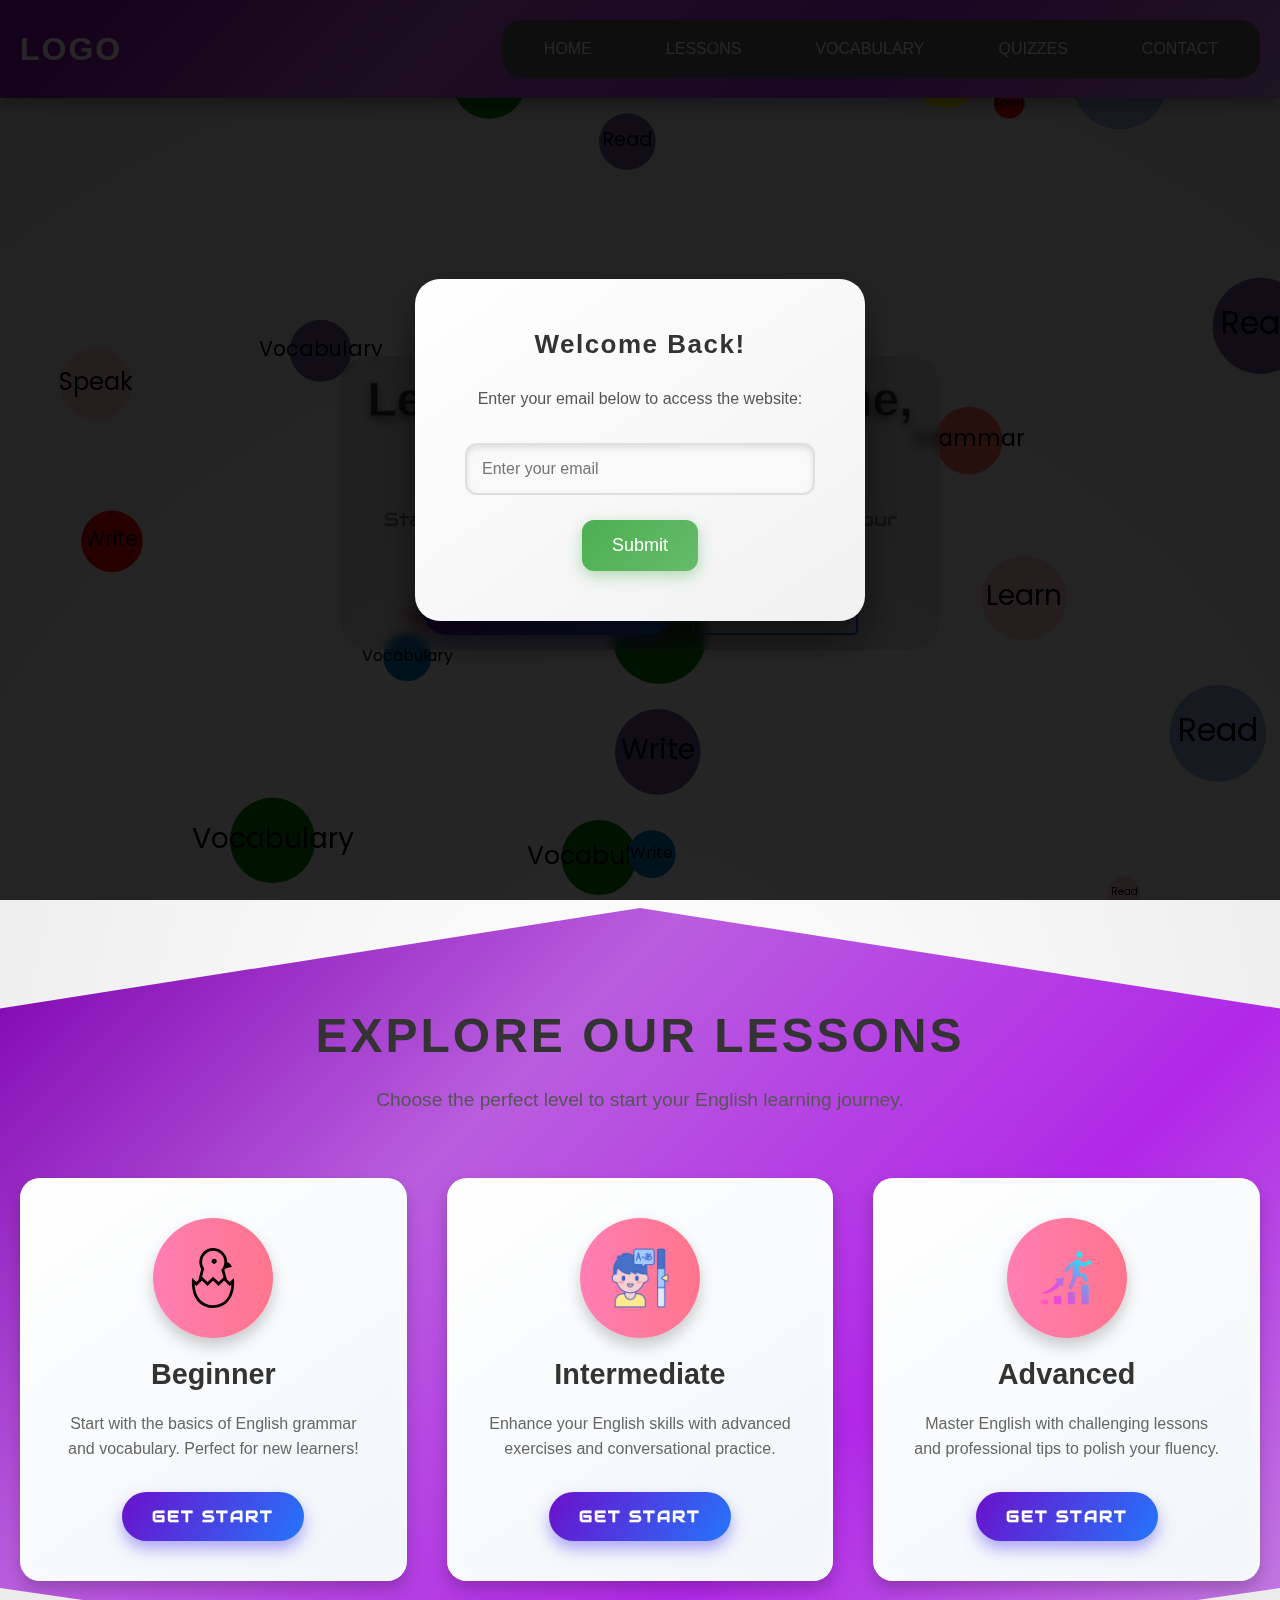
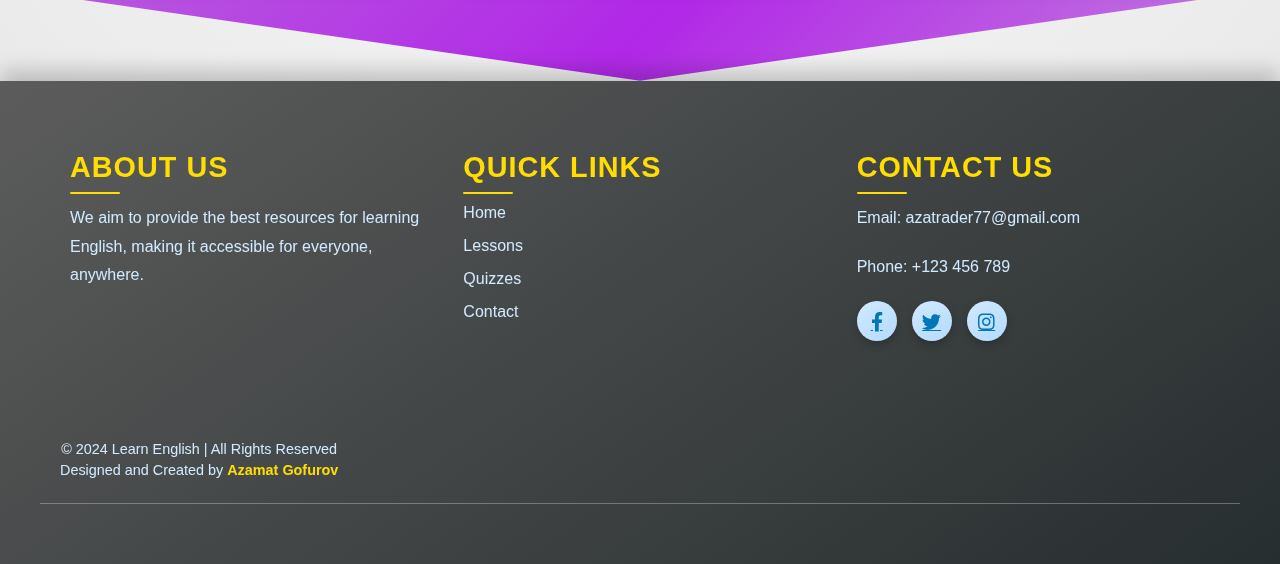
<file: index.html>
<!DOCTYPE html>
<html lang="en">
<head>
    <meta charset="UTF-8">
    <meta name="viewport" content="width=device-width, initial-scale=1.0">
    <!-- Metategs -->
    <!-- SEO Meta Tags -->
    <meta name="description" content="Learn English online with interactive lessons, grammar practice, and vocabulary building on Learn English. Master the English language with our expert-designed curriculum.">
    <meta name="keywords" content="Learn English, English Lessons, English Grammar, English Vocabulary, English Speaking, English Writing, Learn English Online, English Courses, Interactive English Lessons, English Language">
    <meta name="author" content="Learn English">
    <meta name="robots" content="index, follow">

    <!-- Social Media Optimization (OG tags for better sharing) -->
    <meta property="og:title" content="Learn English - Interactive English Lessons for All Levels">
    <meta property="og:description" content="Master English with Learn English. Explore our interactive lessons to improve grammar, vocabulary, speaking, and writing skills.">
    <meta property="og:image" content="https://english-learns.com/images/logo.webp">
    <meta property="og:image:alt" content="Learn English logo">
    <meta property="og:url" content="https://english-learns.com">
    <meta property="og:type" content="website">
    <meta property="og:image:width" content="1024">
    <meta property="og:image:height" content="1024">

    <!-- Twitter Card Meta -->
    <meta name="twitter:card" content="summary_large_image">
    <meta name="twitter:title" content="Learn English - Improve Your English Skills Online">
    <meta name="twitter:description" content="Enhance your English grammar, vocabulary, and speaking skills with Learn English. Start learning today!">
    <meta name="twitter:image" content="https://english-learns.com/images/logo.webp">
    <meta name="twitter:image:alt" content="Learn English logo">
    <meta name="twitter:url" content="https://english-learns.com">

    <title>Learn English</title>
    <link rel="icon" type="image/webp" href="https://english-learns.com/images/favicon.webp">
    <link rel="stylesheet" href="./css/style.css">
    <!-- fonds -->
    <link href="https://fonts.googleapis.com/css2?family=Poppins:wght@300;400;600&display=swap" rel="stylesheet">
    <link href="https://fonts.googleapis.com/css2?family=Audiowide&display=swap" rel="stylesheet">
    <!-- icon -->
    <link href="https://cdnjs.cloudflare.com/ajax/libs/font-awesome/6.0.0-beta3/css/all.min.css" rel="stylesheet">

</head>
<body>
    <header class="header">
        <div class="container">
            <div class="logo">
                <a href="#">Logo</a>
            </div>
            <nav class="navbar">
                <ul class="nav-links">
                    <li><a href="./index.html">Home</a></li>
                    <li><a href="#lessons">Lessons</a></li>
                    <li><a href="#vocabulary">Vocabulary</a></li>
                    <li><a href="#quizzes">Quizzes</a></li>
                    <li><a href="#contact">Contact</a></li>
                </ul>
                <div class="burger">
                    <div class="line"></div>
                    <div class="line"></div>
                    <div class="line"></div>
                </div>
            </nav>
        </div>
    </header>
    <!-- -----hero section----- -->
    <canvas id="bubbleCanvas" class="bubbleCanvas"></canvas>
    <section class="hero">
        <div class="container">
            <div class="hero-content">
                <h1>Learn English, Anytime, Anywhere</h1>
                <p>Start your journey to mastering English with our interactive lessons, quizzes, and resources.</p>
                <div class="hero-buttons">
                    <a href="#lessons" class="btn primary-btn">Start Learning</a>
                    <a href="#contact" class="btn secondary-btn">Contact Us</a>
                </div>
            </div>
        </div>    
    </section>

    <!-- Lessons -->
    <section class="lessons" id="lessons">
        <h2>Explore Our Lessons</h2>
        <p>Choose the perfect level to start your English learning journey.</p>
        <div class="lesson-cards">
            <div class="card">
                <div class="card-icon">
                    <img src="./images/chick-hatched-from-egg-svgrepo-com.svg" alt="Beginner Level">
                </div>
                <h3>Beginner</h3>
                <p>Start with the basics of English grammar and vocabulary. Perfect for new learners!</p>
                <a href="beginerr.html" class="btn primary-btn">Get Start</a>
            </div>
            <div class="card">
                <div class="card-icon">
                    <img src="./images/intermediate-icon.png" alt="Intermediate Level">
                </div>
                <h3>Intermediate</h3>
                <p>Enhance your English skills with advanced exercises and conversational practice.</p>
                <a href="./intermeiate.html" class="btn primary-btn">Get Start</a>
            </div>
            <div class="card">
                <div class="card-icon">
                    <img src="./images/advanced-icon2.png" alt="Advanced Level">
                </div>
                <h3>Advanced</h3>
                <p>Master English with challenging lessons and professional tips to polish your fluency.</p>
                <a href="./advanced.html" class="btn primary-btn">Get Start</a>
            </div>
        </div>
    </section>
    
    <!-- --------Footer------ -->
    <footer class="footer">
        <div class="container">
            <div class="footer-content">
                <div class="footer-section about">
                    <h3>About Us</h3>
                    <p>We aim to provide the best resources for learning English, making it accessible for everyone, anywhere.</p>
                </div>
                <div class="footer-section links">
                    <h3>Quick Links</h3>
                    <ul>
                        <li><a href="#home">Home</a></li>
                        <li><a href="#lessons">Lessons</a></li>
                        <li><a href="#quizzes">Quizzes</a></li>
                        <li><a href="#contact">Contact</a></li>
                    </ul>
                </div>
                <div class="footer-section contact">
                    <h3>Contact Us</h3>
                    <p>Email: azatrader77@gmail.com</p>
                    <p>Phone: +123 456 789</p>
                    <div class="socials">
                        <a href="#"><i class="fab fa-facebook-f"></i></a>
                        <a href="#"><i class="fab fa-twitter"></i></a>
                        <a href="#"><i class="fab fa-instagram"></i></a>
                    </div>
                </div>
            </div>
            <div class="footer-bottom">
                <p>&copy; 2024 Learn English | All Rights Reserved</p>
                <p>Designed and Created by <strong>Azamat Gofurov</strong></p>
            </div>
        </div>
    </footer>
    
    
    
    
    <script src="./js/script.js"></script>
</body>
</html>
</file>
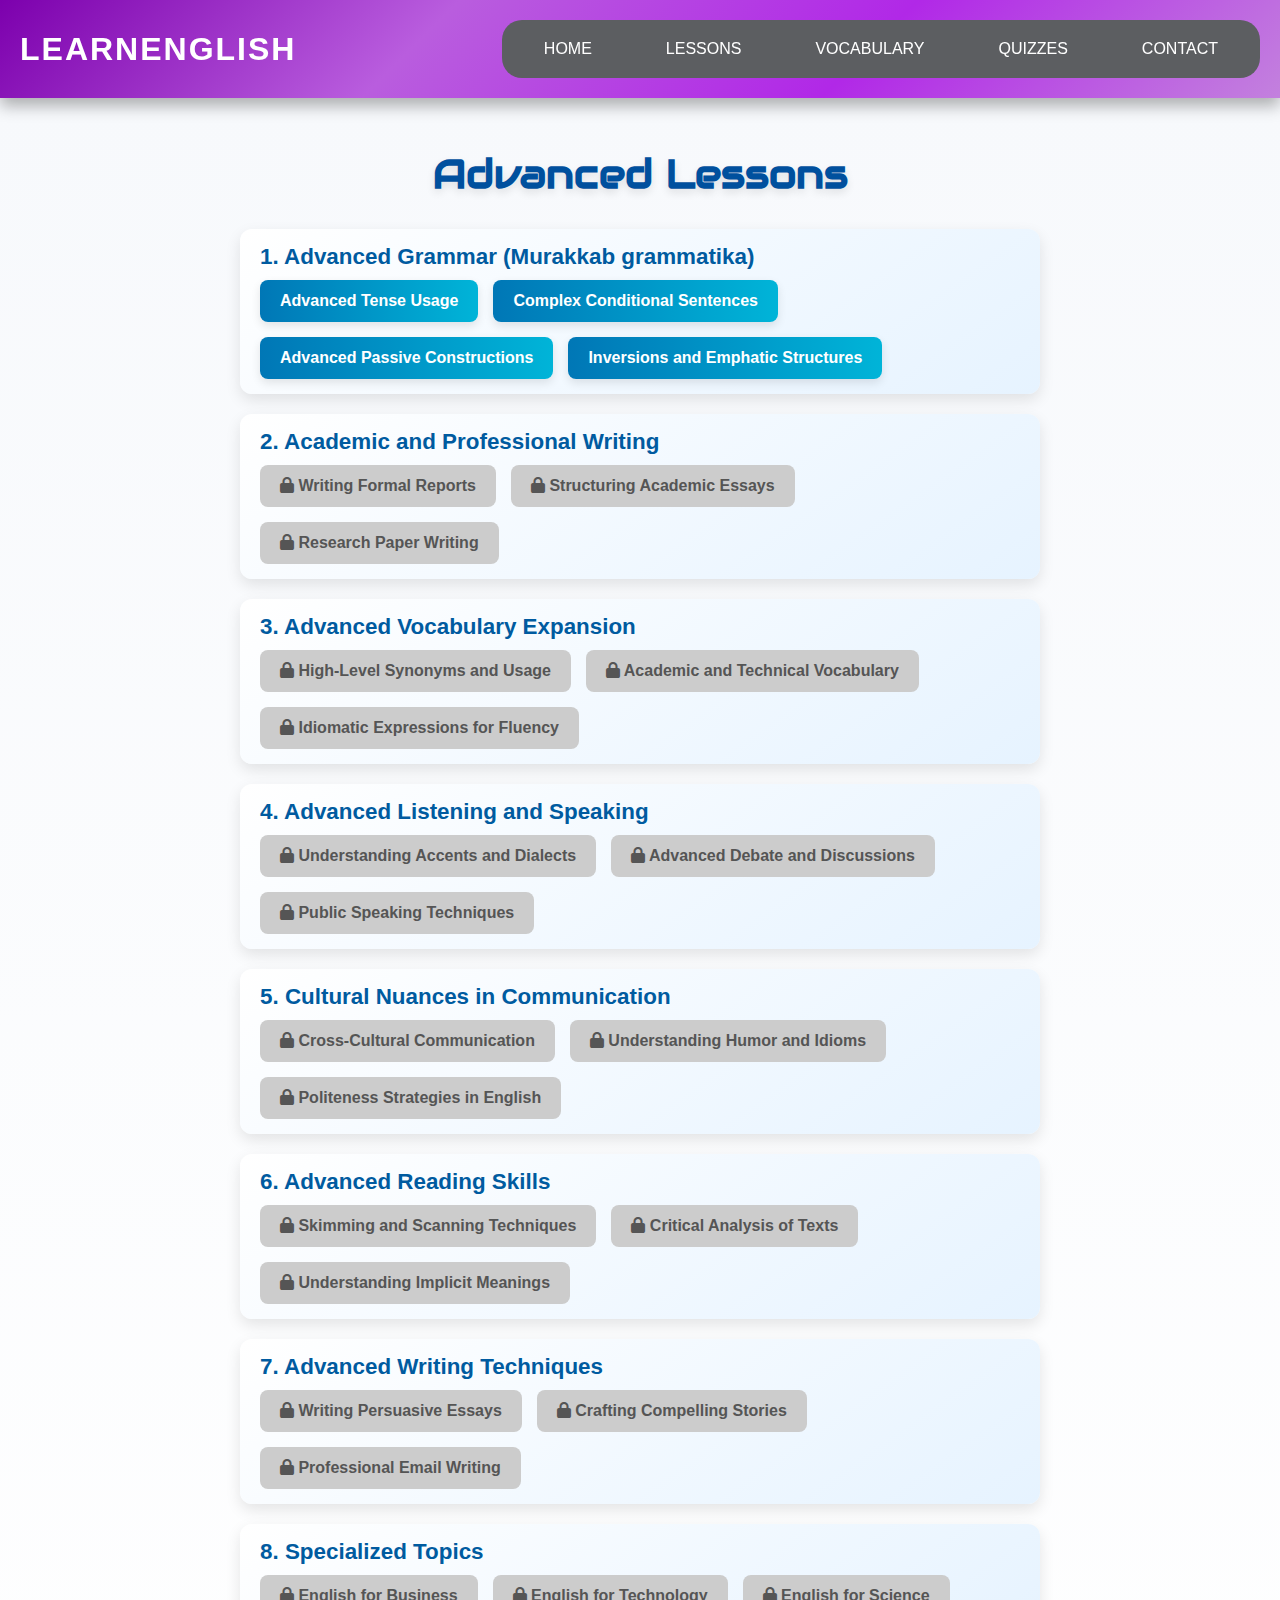
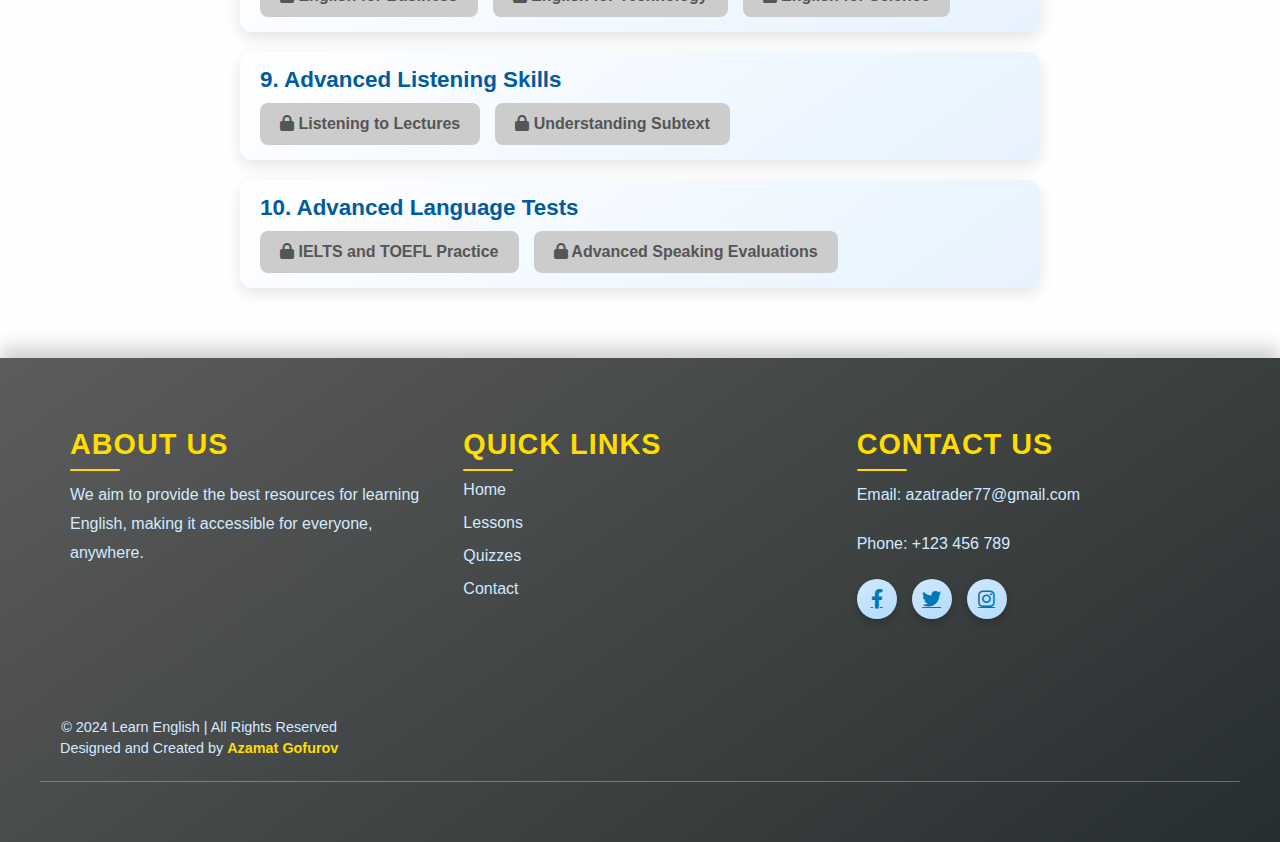
<file: advanced.html>
<!DOCTYPE html>
<html lang="en">
<head>
    <meta charset="UTF-8">
    <meta name="viewport" content="width=device-width, initial-scale=1.0">
    <!-- Metatags -->
    <!-- SEO Meta Tags -->
    <meta name="description" content="Learn English online with interactive lessons, grammar practice, and vocabulary building on Learn English. Master the English language with our expert-designed curriculum.">
    <meta name="keywords" content="Learn English, English Lessons, English Grammar, English Vocabulary, English Speaking, English Writing, Learn English Online, English Courses, Interactive English Lessons, English Language">
    <meta name="author" content="Learn English">
    <meta name="robots" content="index, follow">

    <!-- Social Media Optimization (OG tags for better sharing) -->
    <meta property="og:title" content="Learn English - Interactive English Lessons for All Levels">
    <meta property="og:description" content="Master English with Learn English. Explore our interactive lessons to improve grammar, vocabulary, speaking, and writing skills.">
    <meta property="og:image" content="https://english-learns.com/images/logo.webp">
    <meta property="og:image:alt" content="Learn English logo">
    <meta property="og:url" content="https://english-learns.com">
    <meta property="og:type" content="website">
    <meta property="og:image:width" content="1024">
    <meta property="og:image:height" content="1024">

    <!-- Twitter Card Meta -->
    <meta name="twitter:card" content="summary_large_image">
    <meta name="twitter:title" content="Learn English - Improve Your English Skills Online">
    <meta name="twitter:description" content="Enhance your English grammar, vocabulary, and speaking skills with Learn English. Start learning today!">
    <meta name="twitter:image" content="https://english-learns.com/images/logo.webp">
    <meta name="twitter:image:alt" content="Learn English logo">
    <meta name="twitter:url" content="https://english-learns.com">

    <title>Intermediate</title>
    <link rel="icon" type="image/webp" href="https://english-learns.com/images/favicon.webp">
    <link rel="stylesheet" href="./css/style.css">
    <link rel="stylesheet" href="./css/beginer.css">
    <!-- fonds -->
    <link href="https://fonts.googleapis.com/css2?family=Poppins:wght@300;400;600&display=swap" rel="stylesheet">
    <link href="https://fonts.googleapis.com/css2?family=Audiowide&display=swap" rel="stylesheet">
    <!-- icon -->
    <link href="https://cdnjs.cloudflare.com/ajax/libs/font-awesome/6.0.0-beta3/css/all.min.css" rel="stylesheet">

</head>
<body>
    <header class="header">
        <div class="container">
            <div class="logo">
                <a href="#">LearnEnglish</a>
            </div>
            <nav class="navbar">
                <ul class="nav-links">
                    <li><a href="index.html">Home</a></li>
                    <li><a href="index.html#lessons">Lessons</a></li>
                    <li><a href="#vocabulary">Vocabulary</a></li>
                    <li><a href="#quizzes">Quizzes</a></li>
                    <li><a href="#contact">Contact</a></li>
                </ul>
                <div class="burger">
                    <div class="line"></div>
                    <div class="line"></div>
                    <div class="line"></div>
                </div>
            </nav>
        </div>
    </header>
    <!-- Map Road -->
    <section class="curriculum">
        <div class="container">
            <h2>Advanced Lessons</h2>
            <div class="main-menu">
                <!-- Lesson 1 -->
                <div class="menu-item">
                    <p class="menu-title">1. Advanced Grammar (Murakkab grammatika)</p>
                    <div class="submenu">
                        <button class="lesson-item" data-lesson="1.1">Advanced Tense Usage</button>
                        <button class="lesson-item " data-lesson="1.2">
                             Complex Conditional Sentences
                        </button>
                        <button class="lesson-item " data-lesson="1.3">
                             Advanced Passive Constructions
                        </button>
                        <button class="lesson-item " data-lesson="1.4">
                             Inversions and Emphatic Structures
                        </button>
                    </div>
                </div>
                <!-- Lesson 2 -->
                <div class="menu-item locked">
                    <p class="menu-title">2. Academic and Professional Writing</p>
                    <div class="submenu">
                        <button class="lesson-item locked" data-lesson="2.1">
                            <i class="fas fa-lock"></i> Writing Formal Reports
                        </button>
                        <button class="lesson-item locked" data-lesson="2.2">
                            <i class="fas fa-lock"></i> Structuring Academic Essays
                        </button>
                        <button class="lesson-item locked" data-lesson="2.3">
                            <i class="fas fa-lock"></i> Research Paper Writing
                        </button>
                    </div>
                </div>
                <!-- Lesson 3 -->
                <div class="menu-item locked">
                    <p class="menu-title">3. Advanced Vocabulary Expansion</p>
                    <div class="submenu">
                        <button class="lesson-item locked" data-lesson="3.1">
                            <i class="fas fa-lock"></i> High-Level Synonyms and Usage
                        </button>
                        <button class="lesson-item locked" data-lesson="3.2">
                            <i class="fas fa-lock"></i> Academic and Technical Vocabulary
                        </button>
                        <button class="lesson-item locked" data-lesson="3.3">
                            <i class="fas fa-lock"></i> Idiomatic Expressions for Fluency
                        </button>
                    </div>
                </div>
                <!-- Lesson 4 -->
                <div class="menu-item locked">
                    <p class="menu-title">4. Advanced Listening and Speaking</p>
                    <div class="submenu">
                        <button class="lesson-item locked" data-lesson="4.1">
                            <i class="fas fa-lock"></i> Understanding Accents and Dialects
                        </button>
                        <button class="lesson-item locked" data-lesson="4.2">
                            <i class="fas fa-lock"></i> Advanced Debate and Discussions
                        </button>
                        <button class="lesson-item locked" data-lesson="4.3">
                            <i class="fas fa-lock"></i> Public Speaking Techniques
                        </button>
                    </div>
                </div>
                <!-- Lesson 5 -->
                <div class="menu-item locked">
                    <p class="menu-title">5. Cultural Nuances in Communication</p>
                    <div class="submenu">
                        <button class="lesson-item locked" data-lesson="5.1">
                            <i class="fas fa-lock"></i> Cross-Cultural Communication
                        </button>
                        <button class="lesson-item locked" data-lesson="5.2">
                            <i class="fas fa-lock"></i> Understanding Humor and Idioms
                        </button>
                        <button class="lesson-item locked" data-lesson="5.3">
                            <i class="fas fa-lock"></i> Politeness Strategies in English
                        </button>
                    </div>
                </div>
                <!-- Lesson 6 -->
                <div class="menu-item locked">
                    <p class="menu-title">6. Advanced Reading Skills</p>
                    <div class="submenu">
                        <button class="lesson-item locked" data-lesson="6.1">
                            <i class="fas fa-lock"></i> Skimming and Scanning Techniques
                        </button>
                        <button class="lesson-item locked" data-lesson="6.2">
                            <i class="fas fa-lock"></i> Critical Analysis of Texts
                        </button>
                        <button class="lesson-item locked" data-lesson="6.3">
                            <i class="fas fa-lock"></i> Understanding Implicit Meanings
                        </button>
                    </div>
                </div>
                <!-- Lesson 7 -->
                <div class="menu-item locked">
                    <p class="menu-title">7. Advanced Writing Techniques</p>
                    <div class="submenu">
                        <button class="lesson-item locked" data-lesson="7.1">
                            <i class="fas fa-lock"></i> Writing Persuasive Essays
                        </button>
                        <button class="lesson-item locked" data-lesson="7.2">
                            <i class="fas fa-lock"></i> Crafting Compelling Stories
                        </button>
                        <button class="lesson-item locked" data-lesson="7.3">
                            <i class="fas fa-lock"></i> Professional Email Writing
                        </button>
                    </div>
                </div>
                <!-- Lesson 8 -->
                <div class="menu-item locked">
                    <p class="menu-title">8. Specialized Topics</p>
                    <div class="submenu">
                        <button class="lesson-item locked" data-lesson="8.1">
                            <i class="fas fa-lock"></i> English for Business
                        </button>
                        <button class="lesson-item locked" data-lesson="8.2">
                            <i class="fas fa-lock"></i> English for Technology
                        </button>
                        <button class="lesson-item locked" data-lesson="8.3">
                            <i class="fas fa-lock"></i> English for Science
                        </button>
                    </div>
                </div>
                <!-- Lesson 9 -->
                <div class="menu-item locked">
                    <p class="menu-title">9. Advanced Listening Skills</p>
                    <div class="submenu">
                        <button class="lesson-item locked" data-lesson="9.1">
                            <i class="fas fa-lock"></i> Listening to Lectures
                        </button>
                        <button class="lesson-item locked" data-lesson="9.2">
                            <i class="fas fa-lock"></i> Understanding Subtext
                        </button>
                    </div>
                </div>
                <!-- Lesson 10 -->
                <div class="menu-item locked">
                    <p class="menu-title">10. Advanced Language Tests</p>
                    <div class="submenu">
                        <button class="lesson-item locked" data-lesson="10.1">
                            <i class="fas fa-lock"></i> IELTS and TOEFL Practice
                        </button>
                        <button class="lesson-item locked" data-lesson="10.2">
                            <i class="fas fa-lock"></i> Advanced Speaking Evaluations
                        </button>
                    </div>
                </div>
            </div>
        </div>
    </section>
    
    
    
    
    
    <!-- --------Footer------ -->
    <footer class="footer">
        <div class="container">
            <div class="footer-content">
                <div class="footer-section about">
                    <h3>About Us</h3>
                    <p>We aim to provide the best resources for learning English, making it accessible for everyone, anywhere.</p>
                </div>
                <div class="footer-section links">
                    <h3>Quick Links</h3>
                    <ul>
                        <li><a href="#home">Home</a></li>
                        <li><a href="#lessons">Lessons</a></li>
                        <li><a href="#quizzes">Quizzes</a></li>
                        <li><a href="#contact">Contact</a></li>
                    </ul>
                </div>
                <div class="footer-section contact">
                    <h3>Contact Us</h3>
                    <p>Email: azatrader77@gmail.com</p>
                    <p>Phone: +123 456 789</p>
                    <div class="socials">
                        <a href="#"><i class="fab fa-facebook-f"></i></a>
                        <a href="#"><i class="fab fa-twitter"></i></a>
                        <a href="#"><i class="fab fa-instagram"></i></a>
                    </div>
                </div>
            </div>
            <div class="footer-bottom">
                <p>&copy; 2024 Learn English | All Rights Reserved</p>
                <p>Designed and Created by <strong>Azamat Gofurov</strong></p>
            </div>
        </div>
    </footer>
    
    
    
    
    <script src="./js/beginer.js"></script>
</body>
</html>
</file>
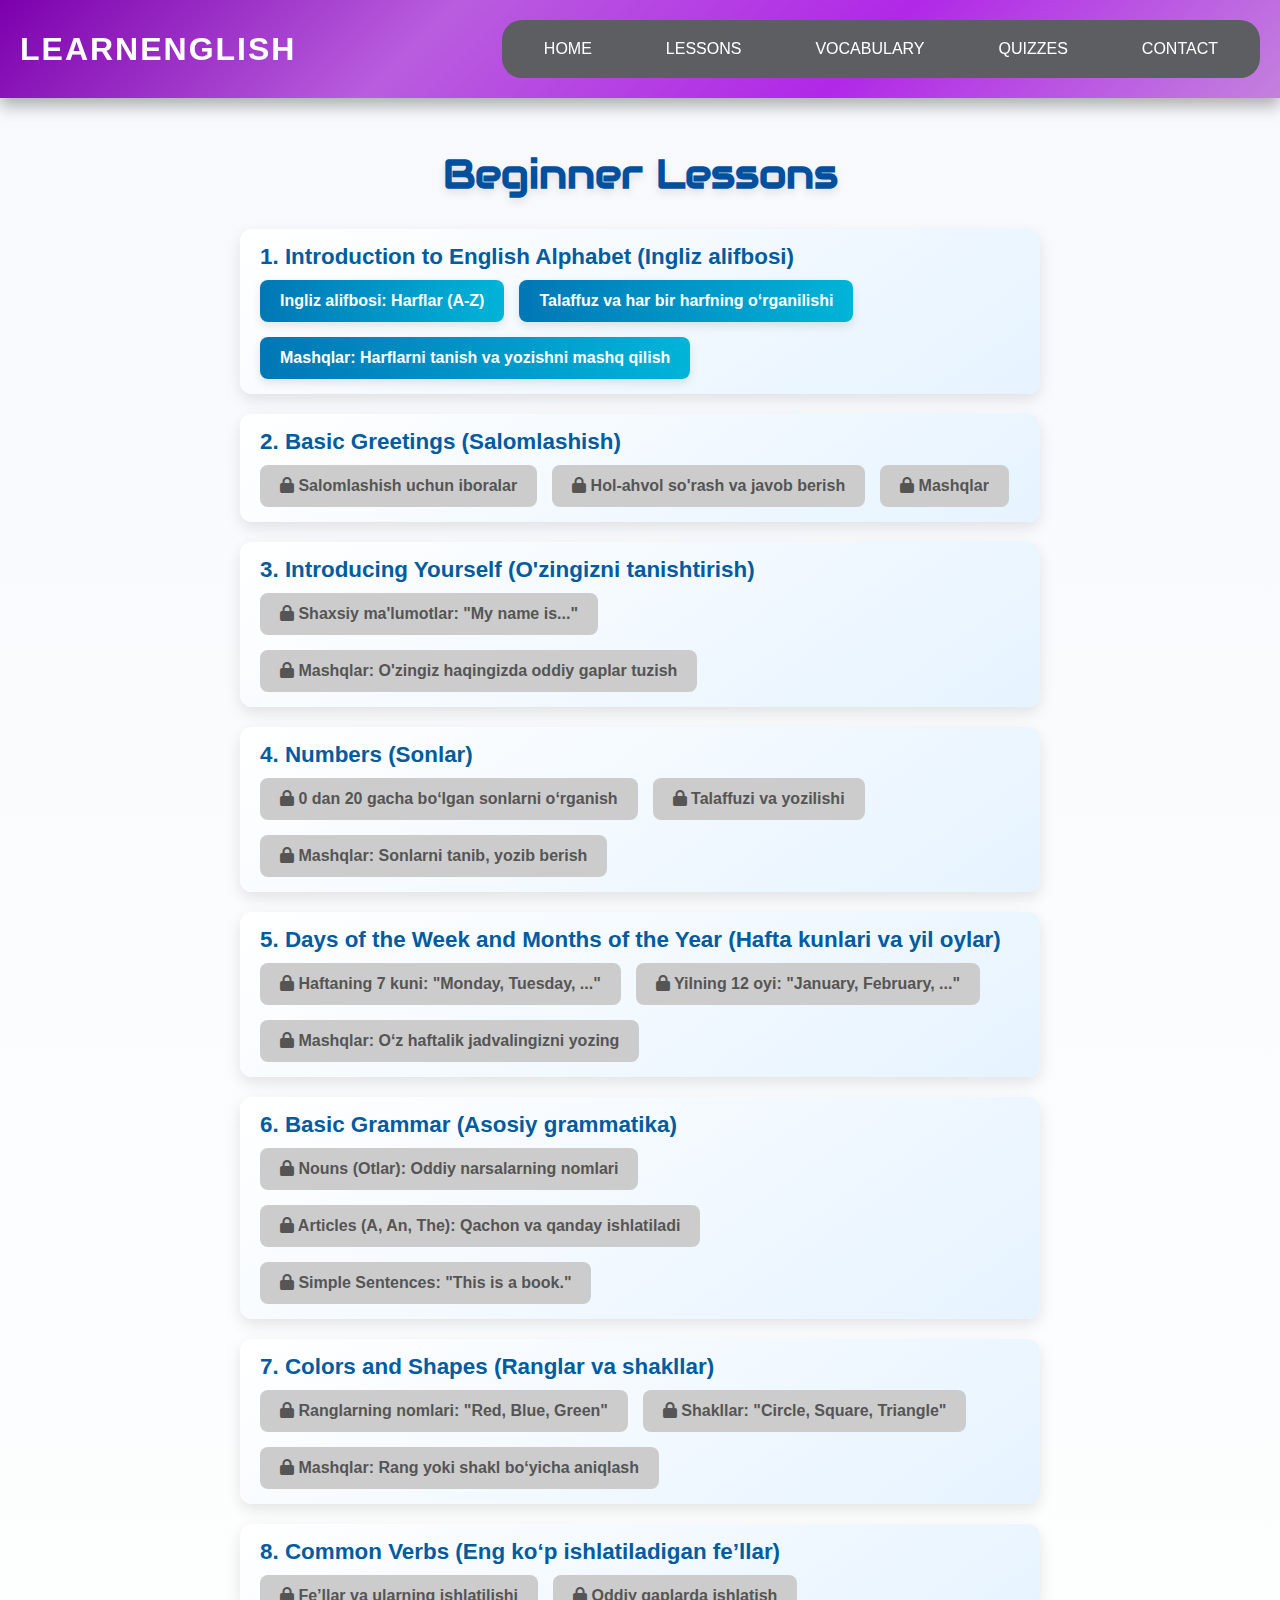
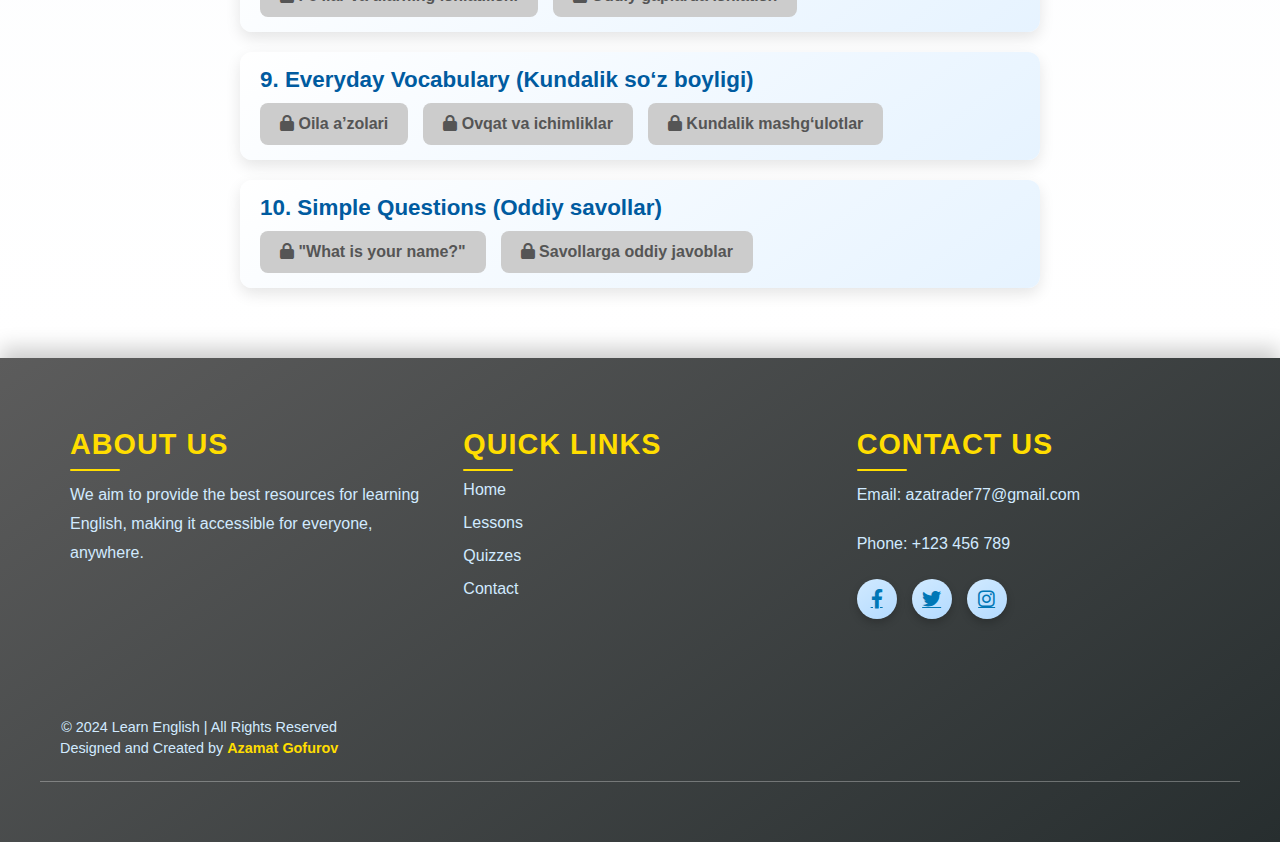
<file: beginer.html>
<!DOCTYPE html>
<html lang="en">
<head>
    <meta charset="UTF-8">
    <meta name="viewport" content="width=device-width, initial-scale=1.0">
    <!-- SEO Meta Tags -->
    <meta name="description" content="Learn English online with interactive lessons, grammar practice, and vocabulary building on Learn English. Master the English language with our expert-designed curriculum.">
    <meta name="keywords" content="Learn English, English Lessons, English Grammar, English Vocabulary, English Speaking, English Writing, Learn English Online, English Courses, Interactive English Lessons, English Language">
    <meta name="author" content="Learn English">
    <meta name="robots" content="index, follow">

    <!-- Social Media Optimization (OG tags for better sharing) -->
    <meta property="og:title" content="Learn English - Interactive English Lessons for All Levels">
    <meta property="og:description" content="Master English with Learn English. Explore our interactive lessons to improve grammar, vocabulary, speaking, and writing skills.">
    <meta property="og:image" content="https://english-learns.com/images/logo.webp">
    <meta property="og:image:alt" content="Learn English logo">
    <meta property="og:url" content="https://english-learns.com">
    <meta property="og:type" content="website">
    <meta property="og:image:width" content="1024">
    <meta property="og:image:height" content="1024">

    <!-- Twitter Card Meta -->
    <meta name="twitter:card" content="summary_large_image">
    <meta name="twitter:title" content="Learn English - Improve Your English Skills Online">
    <meta name="twitter:description" content="Enhance your English grammar, vocabulary, and speaking skills with Learn English. Start learning today!">
    <meta name="twitter:image" content="https://english-learns.com/images/logo.webp">
    <meta name="twitter:image:alt" content="Learn English logo">
    <meta name="twitter:url" content="https://english-learns.com">

    <title>Beginer</title>
    <link rel="stylesheet" href="./css/style.css">
    <link rel="stylesheet" href="./css/beginer.css">
    <link rel="icon" type="image/webp" href="https://english-learns.com/images/favicon.webp">

    <!-- fonds -->
    <link href="https://fonts.googleapis.com/css2?family=Poppins:wght@300;400;600&display=swap" rel="stylesheet">
    <link href="https://fonts.googleapis.com/css2?family=Audiowide&display=swap" rel="stylesheet">
    <!-- icon -->
    <link href="https://cdnjs.cloudflare.com/ajax/libs/font-awesome/6.0.0-beta3/css/all.min.css" rel="stylesheet">

</head>
<body>
    <header class="header">
        <div class="container">
            <div class="logo">
                <a href="#">LearnEnglish</a>
            </div>
            <nav class="navbar">
                <ul class="nav-links">
                    <li><a href="index.html">Home</a></li>
                    <li><a href="index.html#lessons">Lessons</a></li>
                    <li><a href="#vocabulary">Vocabulary</a></li>
                    <li><a href="#quizzes">Quizzes</a></li>
                    <li><a href="#contact">Contact</a></li>
                </ul>
                <div class="burger">
                    <div class="line"></div>
                    <div class="line"></div>
                    <div class="line"></div>
                </div>
            </nav>
        </div>
    </header>
    <!-- Map Road -->
    <section class="curriculum">
        <div class="container">
            <h2>Beginner Lessons</h2>
            <div class="main-menu">
                <!-- Lesson 1 -->
                <div class="menu-item">
                    <p class="menu-title">1. Introduction to English Alphabet (Ingliz alifbosi)</p>
                    <div class="submenu">
                        <button class="lesson-item" data-lesson="1.1">Ingliz alifbosi: Harflar (A-Z)</button>
                        <button class="lesson-item" data-lesson="1.2">Talaffuz va har bir harfning o‘rganilishi</button>
                        <button class="lesson-item" data-lesson="1.3">Mashqlar: Harflarni tanish va yozishni mashq qilish</button>
                    </div>
                </div>
                <!-- Lesson 2 -->
                <div class="menu-item locked">
                    <p class="menu-title">2. Basic Greetings (Salomlashish)</p>
                    <div class="submenu">
                        <button class="lesson-item locked" data-lesson="2.1">
                            <i class="fas fa-lock"></i> Salomlashish uchun iboralar
                        </button>
                        <button class="lesson-item locked" data-lesson="2.2">
                            <i class="fas fa-lock"></i> Hol-ahvol so'rash va javob berish
                        </button>
                        <button class="lesson-item locked" data-lesson="2.3">
                            <i class="fas fa-lock"></i> Mashqlar
                        </button>
                    </div>
                </div>
                <!-- Lesson 3 -->
                <div class="menu-item locked">
                    <p class="menu-title">3. Introducing Yourself (O'zingizni tanishtirish)</p>
                    <div class="submenu">
                        <button class="lesson-item locked" data-lesson="3.1">
                            <i class="fas fa-lock"></i> Shaxsiy ma'lumotlar: "My name is..."
                        </button>
                        <button class="lesson-item locked" data-lesson="3.2">
                            <i class="fas fa-lock"></i> Mashqlar: O'zingiz haqingizda oddiy gaplar tuzish
                        </button>
                    </div>
                </div>
                <!-- Lesson 4 -->
                <div class="menu-item locked">
                    <p class="menu-title">4. Numbers (Sonlar)</p>
                    <div class="submenu">
                        <button class="lesson-item locked" data-lesson="4.1">
                            <i class="fas fa-lock"></i> 0 dan 20 gacha bo‘lgan sonlarni o‘rganish
                        </button>
                        <button class="lesson-item locked" data-lesson="4.2">
                            <i class="fas fa-lock"></i> Talaffuzi va yozilishi
                        </button>
                        <button class="lesson-item locked" data-lesson="4.3">
                            <i class="fas fa-lock"></i> Mashqlar: Sonlarni tanib, yozib berish
                        </button>
                    </div>
                </div>
                <!-- Lesson 5 -->
                <div class="menu-item locked">
                    <p class="menu-title">5. Days of the Week and Months of the Year (Hafta kunlari va yil oylar)</p>
                    <div class="submenu">
                        <button class="lesson-item locked" data-lesson="5.1">
                            <i class="fas fa-lock"></i> Haftaning 7 kuni: "Monday, Tuesday, ..."
                        </button>
                        <button class="lesson-item locked" data-lesson="5.2">
                            <i class="fas fa-lock"></i> Yilning 12 oyi: "January, February, ..."
                        </button>
                        <button class="lesson-item locked" data-lesson="5.3">
                            <i class="fas fa-lock"></i> Mashqlar: O‘z haftalik jadvalingizni yozing
                        </button>
                    </div>
                </div>
                <!-- Lesson 6 -->
                <div class="menu-item locked">
                    <p class="menu-title">6. Basic Grammar (Asosiy grammatika)</p>
                    <div class="submenu">
                        <button class="lesson-item locked" data-lesson="6.1">
                            <i class="fas fa-lock"></i> Nouns (Otlar): Oddiy narsalarning nomlari
                        </button>
                        <button class="lesson-item locked" data-lesson="6.2">
                            <i class="fas fa-lock"></i> Articles (A, An, The): Qachon va qanday ishlatiladi
                        </button>
                        <button class="lesson-item locked" data-lesson="6.3">
                            <i class="fas fa-lock"></i> Simple Sentences: "This is a book."
                        </button>
                    </div>
                </div>
                <!-- Lesson 7 -->
                <div class="menu-item locked">
                    <p class="menu-title">7. Colors and Shapes (Ranglar va shakllar)</p>
                    <div class="submenu">
                        <button class="lesson-item locked" data-lesson="7.1">
                            <i class="fas fa-lock"></i> Ranglarning nomlari: "Red, Blue, Green"
                        </button>
                        <button class="lesson-item locked" data-lesson="7.2">
                            <i class="fas fa-lock"></i> Shakllar: "Circle, Square, Triangle"
                        </button>
                        <button class="lesson-item locked" data-lesson="7.3">
                            <i class="fas fa-lock"></i> Mashqlar: Rang yoki shakl bo‘yicha aniqlash
                        </button>
                    </div>
                </div>
                <!-- Lesson 8 -->
                <div class="menu-item locked">
                    <p class="menu-title">8. Common Verbs (Eng ko‘p ishlatiladigan fe’llar)</p>
                    <div class="submenu">
                        <button class="lesson-item locked" data-lesson="8.1">
                            <i class="fas fa-lock"></i> Fe’llar va ularning ishlatilishi
                        </button>
                        <button class="lesson-item locked" data-lesson="8.2">
                            <i class="fas fa-lock"></i> Oddiy gaplarda ishlatish
                        </button>
                    </div>
                </div>
                <!-- Lesson 9 -->
                <div class="menu-item locked">
                    <p class="menu-title">9. Everyday Vocabulary (Kundalik so‘z boyligi)</p>
                    <div class="submenu">
                        <button class="lesson-item locked" data-lesson="9.1">
                            <i class="fas fa-lock"></i> Oila a’zolari
                        </button>
                        <button class="lesson-item locked" data-lesson="9.2">
                            <i class="fas fa-lock"></i> Ovqat va ichimliklar
                        </button>
                        <button class="lesson-item locked" data-lesson="9.3">
                            <i class="fas fa-lock"></i> Kundalik mashg‘ulotlar
                        </button>
                    </div>
                </div>
                <!-- Lesson 10 -->
                <div class="menu-item locked">
                    <p class="menu-title">10. Simple Questions (Oddiy savollar)</p>
                    <div class="submenu">
                        <button class="lesson-item locked" data-lesson="10.1">
                            <i class="fas fa-lock"></i> "What is your name?"
                        </button>
                        <button class="lesson-item locked" data-lesson="10.2">
                            <i class="fas fa-lock"></i> Savollarga oddiy javoblar
                        </button>
                    </div>
                </div>
            </div>
        </div>
    </section>
    
    
    <!-- --------Footer------ -->
    <footer class="footer">
        <div class="container">
            <div class="footer-content">
                <div class="footer-section about">
                    <h3>About Us</h3>
                    <p>We aim to provide the best resources for learning English, making it accessible for everyone, anywhere.</p>
                </div>
                <div class="footer-section links">
                    <h3>Quick Links</h3>
                    <ul>
                        <li><a href="#home">Home</a></li>
                        <li><a href="#lessons">Lessons</a></li>
                        <li><a href="#quizzes">Quizzes</a></li>
                        <li><a href="#contact">Contact</a></li>
                    </ul>
                </div>
                <div class="footer-section contact">
                    <h3>Contact Us</h3>
                    <p>Email: azatrader77@gmail.com</p>
                    <p>Phone: +123 456 789</p>
                    <div class="socials">
                        <a href="#"><i class="fab fa-facebook-f"></i></a>
                        <a href="#"><i class="fab fa-twitter"></i></a>
                        <a href="#"><i class="fab fa-instagram"></i></a>
                    </div>
                </div>
            </div>
            <div class="footer-bottom">
                <p>&copy; 2024 Learn English | All Rights Reserved</p>
                <p>Designed and Created by <strong>Azamat Gofurov</strong></p>
            </div>
        </div>
    </footer>
    
    
    
    
    <script src="./js/beginer.js"></script>
</body>
</html>
</file>
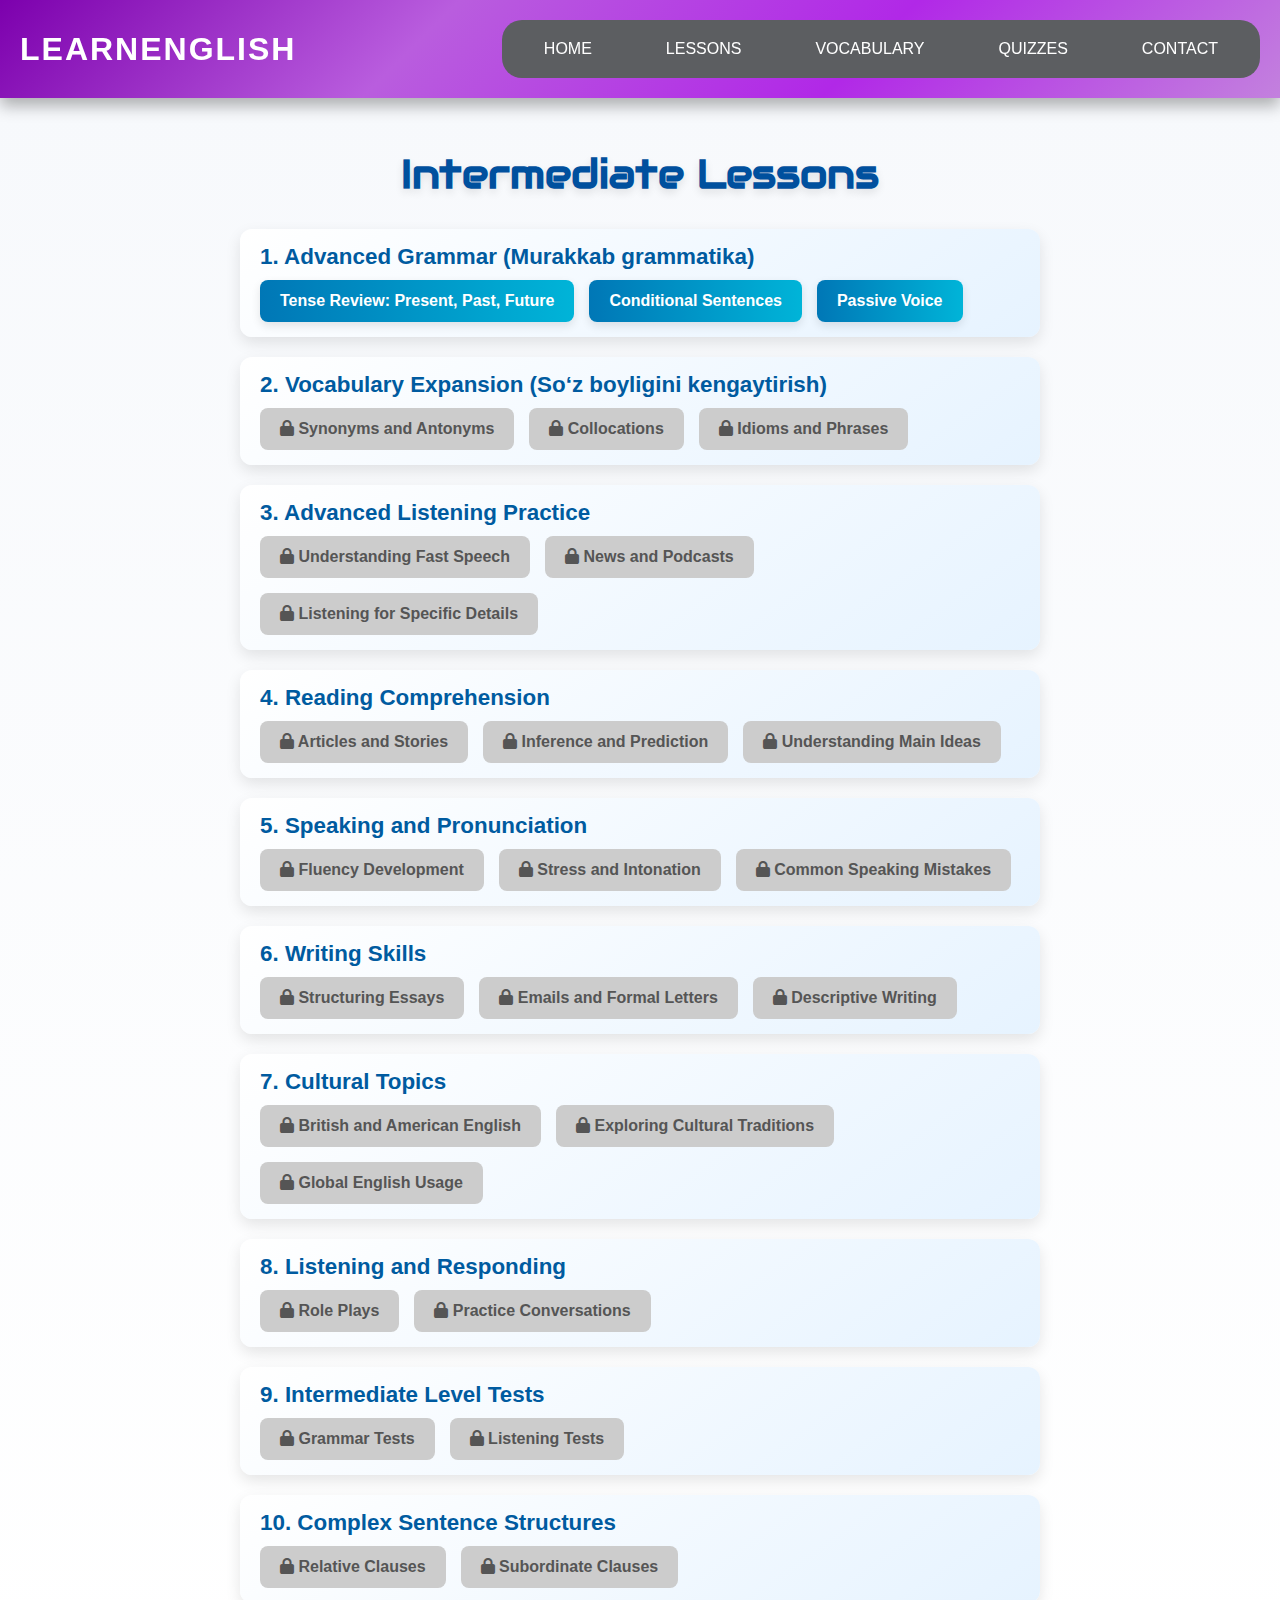
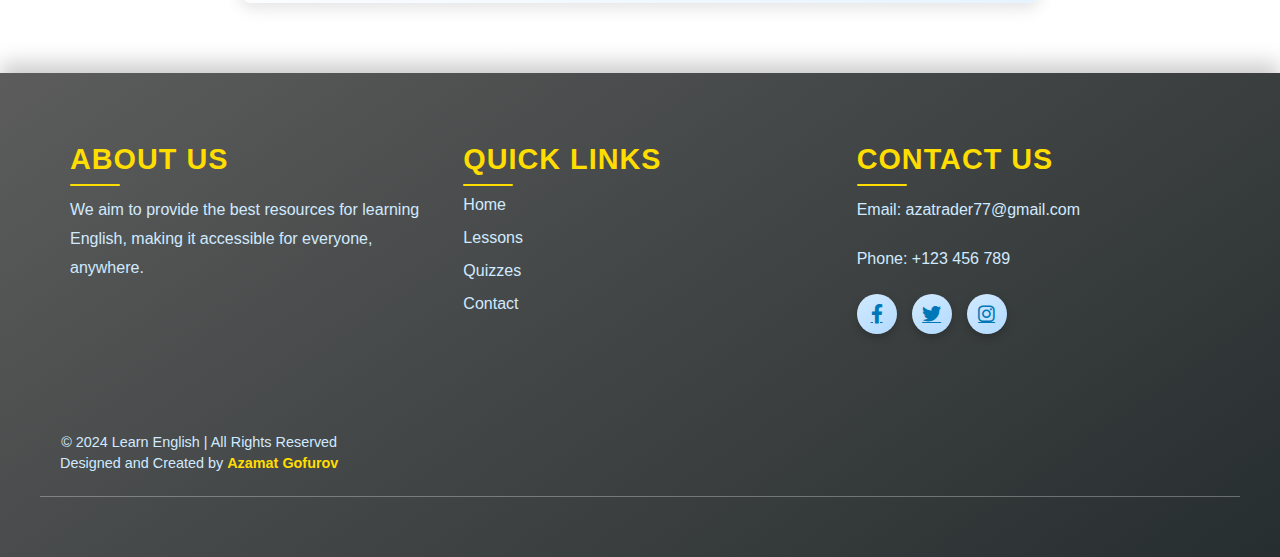
<file: intermeiate.html>
<!DOCTYPE html>
<html lang="en">
<head>
    <meta charset="UTF-8">
    <meta name="viewport" content="width=device-width, initial-scale=1.0">
    <!-- SEO Meta Tags -->
    <meta name="description" content="Learn English online with interactive lessons, grammar practice, and vocabulary building on Learn English. Master the English language with our expert-designed curriculum.">
    <meta name="keywords" content="Learn English, English Lessons, English Grammar, English Vocabulary, English Speaking, English Writing, Learn English Online, English Courses, Interactive English Lessons, English Language">
    <meta name="author" content="Learn English">
    <meta name="robots" content="index, follow">

    <!-- Social Media Optimization (OG tags for better sharing) -->
    <meta property="og:title" content="Learn English - Interactive English Lessons for All Levels">
    <meta property="og:description" content="Master English with Learn English. Explore our interactive lessons to improve grammar, vocabulary, speaking, and writing skills.">
    <meta property="og:image" content="https://english-learns.com/images/logo.webp">
    <meta property="og:image:alt" content="Learn English logo">
    <meta property="og:url" content="https://english-learns.com">
    <meta property="og:type" content="website">
    <meta property="og:image:width" content="1024">
    <meta property="og:image:height" content="1024">

    <!-- Twitter Card Meta -->
    <meta name="twitter:card" content="summary_large_image">
    <meta name="twitter:title" content="Learn English - Improve Your English Skills Online">
    <meta name="twitter:description" content="Enhance your English grammar, vocabulary, and speaking skills with Learn English. Start learning today!">
    <meta name="twitter:image" content="https://english-learns.com/images/logo.webp">
    <meta name="twitter:image:alt" content="Learn English logo">
    <meta name="twitter:url" content="https://english-learns.com">

    <title>Intermediate</title>
    <link rel="icon" type="image/webp" href="https://english-learns.com/images/favicon.webp">

    <link rel="stylesheet" href="./css/style.css">
    <link rel="stylesheet" href="./css/beginer.css">
    <!-- fonds -->
    <link href="https://fonts.googleapis.com/css2?family=Poppins:wght@300;400;600&display=swap" rel="stylesheet">
    <link href="https://fonts.googleapis.com/css2?family=Audiowide&display=swap" rel="stylesheet">
    <!-- icon -->
    <link href="https://cdnjs.cloudflare.com/ajax/libs/font-awesome/6.0.0-beta3/css/all.min.css" rel="stylesheet">

</head>
<body>
    <header class="header">
        <div class="container">
            <div class="logo">
                <a href="#">LearnEnglish</a>
            </div>
            <nav class="navbar">
                <ul class="nav-links">
                    <li><a href="index.html">Home</a></li>
                    <li><a href="index.html#lessons">Lessons</a></li>
                    <li><a href="#vocabulary">Vocabulary</a></li>
                    <li><a href="#quizzes">Quizzes</a></li>
                    <li><a href="#contact">Contact</a></li>
                </ul>
                <div class="burger">
                    <div class="line"></div>
                    <div class="line"></div>
                    <div class="line"></div>
                </div>
            </nav>
        </div>
    </header>
    <!-- Map Road -->
    <section class="curriculum">
        <div class="container">
            <h2>Intermediate Lessons</h2>
            <div class="main-menu">
                <!-- Lesson 1 -->
                <div class="menu-item">
                    <p class="menu-title">1. Advanced Grammar (Murakkab grammatika)</p>
                    <div class="submenu">
                        <button class="lesson-item" data-lesson="1.1">Tense Review: Present, Past, Future</button>
                        <button class="lesson-item " data-lesson="1.2">
                             Conditional Sentences
                        </button>
                        <button class="lesson-item " data-lesson="1.3">
                             Passive Voice
                        </button>
                    </div>
                </div>
                <!-- Lesson 2 -->
                <div class="menu-item locked">
                    <p class="menu-title">2. Vocabulary Expansion (So‘z boyligini kengaytirish)</p>
                    <div class="submenu">
                        <button class="lesson-item locked" data-lesson="2.1">
                            <i class="fas fa-lock"></i> Synonyms and Antonyms
                        </button>
                        <button class="lesson-item locked" data-lesson="2.2">
                            <i class="fas fa-lock"></i> Collocations
                        </button>
                        <button class="lesson-item locked" data-lesson="2.3">
                            <i class="fas fa-lock"></i> Idioms and Phrases
                        </button>
                    </div>
                </div>
                <!-- Lesson 3 -->
                <div class="menu-item locked">
                    <p class="menu-title">3. Advanced Listening Practice</p>
                    <div class="submenu">
                        <button class="lesson-item locked" data-lesson="3.1">
                            <i class="fas fa-lock"></i> Understanding Fast Speech
                        </button>
                        <button class="lesson-item locked" data-lesson="3.2">
                            <i class="fas fa-lock"></i> News and Podcasts
                        </button>
                        <button class="lesson-item locked" data-lesson="3.3">
                            <i class="fas fa-lock"></i> Listening for Specific Details
                        </button>
                    </div>
                </div>
                <!-- Lesson 4 -->
                <div class="menu-item locked">
                    <p class="menu-title">4. Reading Comprehension</p>
                    <div class="submenu">
                        <button class="lesson-item locked" data-lesson="4.1">
                            <i class="fas fa-lock"></i> Articles and Stories
                        </button>
                        <button class="lesson-item locked" data-lesson="4.2">
                            <i class="fas fa-lock"></i> Inference and Prediction
                        </button>
                        <button class="lesson-item locked" data-lesson="4.3">
                            <i class="fas fa-lock"></i> Understanding Main Ideas
                        </button>
                    </div>
                </div>
                <!-- Lesson 5 -->
                <div class="menu-item locked">
                    <p class="menu-title">5. Speaking and Pronunciation</p>
                    <div class="submenu">
                        <button class="lesson-item locked" data-lesson="5.1">
                            <i class="fas fa-lock"></i> Fluency Development
                        </button>
                        <button class="lesson-item locked" data-lesson="5.2">
                            <i class="fas fa-lock"></i> Stress and Intonation
                        </button>
                        <button class="lesson-item locked" data-lesson="5.3">
                            <i class="fas fa-lock"></i> Common Speaking Mistakes
                        </button>
                    </div>
                </div>
                <!-- Lesson 6 -->
                <div class="menu-item locked">
                    <p class="menu-title">6. Writing Skills</p>
                    <div class="submenu">
                        <button class="lesson-item locked" data-lesson="6.1">
                            <i class="fas fa-lock"></i> Structuring Essays
                        </button>
                        <button class="lesson-item locked" data-lesson="6.2">
                            <i class="fas fa-lock"></i> Emails and Formal Letters
                        </button>
                        <button class="lesson-item locked" data-lesson="6.3">
                            <i class="fas fa-lock"></i> Descriptive Writing
                        </button>
                    </div>
                </div>
                <!-- Lesson 7 -->
                <div class="menu-item locked">
                    <p class="menu-title">7. Cultural Topics</p>
                    <div class="submenu">
                        <button class="lesson-item locked" data-lesson="7.1">
                            <i class="fas fa-lock"></i> British and American English
                        </button>
                        <button class="lesson-item locked" data-lesson="7.2">
                            <i class="fas fa-lock"></i> Exploring Cultural Traditions
                        </button>
                        <button class="lesson-item locked" data-lesson="7.3">
                            <i class="fas fa-lock"></i> Global English Usage
                        </button>
                    </div>
                </div>
                <!-- Lesson 8 -->
                <div class="menu-item locked">
                    <p class="menu-title">8. Listening and Responding</p>
                    <div class="submenu">
                        <button class="lesson-item locked" data-lesson="8.1">
                            <i class="fas fa-lock"></i> Role Plays
                        </button>
                        <button class="lesson-item locked" data-lesson="8.2">
                            <i class="fas fa-lock"></i> Practice Conversations
                        </button>
                    </div>
                </div>
                <!-- Lesson 9 -->
                <div class="menu-item locked">
                    <p class="menu-title">9. Intermediate Level Tests</p>
                    <div class="submenu">
                        <button class="lesson-item locked" data-lesson="9.1">
                            <i class="fas fa-lock"></i> Grammar Tests
                        </button>
                        <button class="lesson-item locked" data-lesson="9.2">
                            <i class="fas fa-lock"></i> Listening Tests
                        </button>
                    </div>
                </div>
                <!-- Lesson 10 -->
                <div class="menu-item locked">
                    <p class="menu-title">10. Complex Sentence Structures</p>
                    <div class="submenu">
                        <button class="lesson-item locked" data-lesson="10.1">
                            <i class="fas fa-lock"></i> Relative Clauses
                        </button>
                        <button class="lesson-item locked" data-lesson="10.2">
                            <i class="fas fa-lock"></i> Subordinate Clauses
                        </button>
                    </div>
                </div>
            </div>
        </div>
    </section>
    
    
    
    
    <!-- --------Footer------ -->
    <footer class="footer">
        <div class="container">
            <div class="footer-content">
                <div class="footer-section about">
                    <h3>About Us</h3>
                    <p>We aim to provide the best resources for learning English, making it accessible for everyone, anywhere.</p>
                </div>
                <div class="footer-section links">
                    <h3>Quick Links</h3>
                    <ul>
                        <li><a href="#home">Home</a></li>
                        <li><a href="#lessons">Lessons</a></li>
                        <li><a href="#quizzes">Quizzes</a></li>
                        <li><a href="#contact">Contact</a></li>
                    </ul>
                </div>
                <div class="footer-section contact">
                    <h3>Contact Us</h3>
                    <p>Email: azatrader77@gmail.com</p>
                    <p>Phone: +123 456 789</p>
                    <div class="socials">
                        <a href="#"><i class="fab fa-facebook-f"></i></a>
                        <a href="#"><i class="fab fa-twitter"></i></a>
                        <a href="#"><i class="fab fa-instagram"></i></a>
                    </div>
                </div>
            </div>
            <div class="footer-bottom">
                <p>&copy; 2024 Learn English | All Rights Reserved</p>
                <p>Designed and Created by <strong>Azamat Gofurov</strong></p>
            </div>
        </div>
    </footer>
    
    
    
    
    <script src="./js/beginer.js"></script>
</body>
</html>
</file>
<file: css/style.css>
* {
    margin: 0;
    padding: 0;
    box-sizing: border-box;
    font-family: 'Montserrat', sans-serif;
}

body {
    background: radial-gradient(circle at center, #ffffff, #e0e0e0);
    color: #2c2c2c;
    overflow-x: hidden;
    margin: 0;
}

.header {
    background: linear-gradient(135deg, #7c00ad, #b95dde, #b128e7,#c381de);
    color: #ffffff;
    position: sticky;
    top: 0;
    z-index: 1000;
    padding: 20px 0;
    box-shadow: 0 8px 15px rgba(0, 0, 0, 0.3);
    transition: background 0.3s ease, transform 0.3s ease;
    
}

.header.shrink {
    padding: 10px 0;
    background: linear-gradient(135deg, #7c00ad, #b95dde, #b128e7,#c381de);
    transform: translateY(-10px);
}

.container {
    max-width: 1300px;
    margin: 0 auto;
    padding: 0 20px;
    display: flex;
    justify-content: space-between;
    align-items: center;
}

.logo a {
    text-decoration: none;
    color: #ffffff;
    font-size: 2rem;
    font-weight: bold;
    display: inline-block;
    transition: transform 0.4s ease, text-shadow 0.4s ease;
    letter-spacing: 2px;
    text-transform: uppercase;
    animation-name: logo;
    
}

.logo a:hover {
    transform: scale(1.15) rotate(5deg);
    text-shadow: 0 4px 10px rgba(255, 255, 255, 0.8);
}

.navbar {
    display: flex;
    align-items: center;
    gap: 30px;
    
}

.nav-links {
    display: flex;
    gap: 30px;
    list-style: none;
    background-color: #5c5e61;
    padding: 20px;
    border-radius: 20px;
}

.nav-links li {
    position: relative;
    overflow: hidden;
}

.nav-links li a {
    text-decoration: none;
    font-size: 1rem;
    color: #ffffff;
    text-transform: uppercase;
    padding: 12px 20px;
    border: 2px solid transparent;
    border-radius: 50px;
    position: relative;
    transition: color 0.4s ease, border-color 0.4s ease;
    z-index: 1;
}

.nav-links li a:hover {
    color: #ffeb3b;
    border-color: #ffeb3b;
}

.nav-links li::before {
    content: '';
    position: absolute;
    bottom: 0;
    left: 50%;
    width: 0;
    height: 100%;
    background: rgba(255, 235, 59, 0.1);
    border-radius: 50px;
    z-index: 0;
    transition: all 0.4s ease;
}

.nav-links li:hover::before {
    width: 100%;
    left: 0;
}

.burger {
    display: none;
    cursor: pointer;
    flex-direction: column;
    gap: 5px;
}

.burger div {
    width: 35px;
    height: 4px;
    background-color: #ffffff;
    border-radius: 3px;
    transition: transform 0.3s ease-in-out;
}

.burger.active div:nth-child(1) {
    transform: rotate(45deg) translateY(10px);
}

.burger.active div:nth-child(2) {
    opacity: 0;
}

.burger.active div:nth-child(3) {
    transform: rotate(-45deg) translateY(-10px);
}

@media (max-width: 992px) {
    .burger {
        display: flex;
    }

    .nav-links {
        position: fixed;
        top: 75px;
        right: -100%;
        width: 300px;
        height: 100%;
        flex-direction: column;
        align-items: flex-start;
        background: linear-gradient(135deg,  #e8b8fd, #b128e7,#5b0d79);
        padding: 60px 30px;
        gap: 20px;
        transition: right 0.4s ease-in-out;
        box-shadow: -10px 0 20px rgba(0, 0, 0, 0.3);
    }

    .nav-links.active {
        right: 0;
    }
    

    .nav-links li a {
        font-size: 1.2rem;
        color: #57585a;
    }
}

/* Animation for Scroll */
@keyframes slideIn {
    from {
        opacity: 0;
        transform: translateX(100%);
    }
    to {
        opacity: 1;
        transform: translateX(0);
    }
}



/* -----------hero section-------- */
/* Canvas */
canvas {
    position: fixed;
    top: 0;
    left: 0;
    width: 100%;
    height: 100vh;
    z-index: -1;
}

/* Hero Section */
.hero {
    height: 90vh;
    display: flex;
    align-items: center;
    justify-content: center;
    
    text-align: center;
    z-index: 1;
    position: relative; /* Joyida turadi */
    top: 0; /* Har doim yuqorida bo‘ladi */
}

.hero-content {
    max-width: 600px;
    color: white;
    animation: fadeInUp 1s ease-in-out;
    backdrop-filter: blur(5px); /* Fonni shaffof qilish uchun blur */
    background: rgba(97, 97, 97, 0.174); /* Shaffof oq rang */
    padding: 15px;
    border-radius: 30px;
}

.hero h1 {
    font-size: 3rem;
    line-height: 1.2;
    margin-bottom: 20px;
    text-shadow: 0 4px 8px rgba(0, 0, 0, 0.55);
    color: #252b2e;
    font-family: 'Segoe UI', Tahoma, sans-serif;
    -webkit-text-stroke: 1px #969696;
}

.hero p {
    font-size: 1.2rem;
    margin-bottom: 30px;
    color: #727579;
    font-family: 'Audiowide';
}

.hero-buttons {
    display: flex;
    gap: 20px;
    justify-content: center;
}

.btn {
    text-decoration: none;
    padding: 12px 25px;
    border-radius: 5px;
    font-size: 1.1rem;
    font-weight: bold;
    transition: transform 0.3s ease, box-shadow 0.3s ease;
    font-family: 'Audiowide';
}

.primary-btn {
    background: linear-gradient(to right, #ffdd00, #ffaa00);
    color: #8b7d7d;
    box-shadow: 0 4px 10px rgba(255, 170, 0, 0.5);
}

.primary-btn:hover {
    transform: scale(1.1);
    box-shadow: 0 6px 15px rgba(255, 170, 0, 0.7);
}

.secondary-btn {
    background: transparent;
    border: 2px solid rgb(27, 116, 219);
    color: rgb(142, 130, 130);
}

.secondary-btn:hover {
    transform: scale(1.1);
    background: rgba(255, 255, 255, 0.2);
    box-shadow: 0 4px 10px rgba(255, 255, 255, 0.5);
}


/* ---------lessons--------- */

.lessons {
    padding: 100px 20px;
    background: linear-gradient(135deg, #7c00ad, #b95dde, #b128e7,#c381de);
    text-align: center;
    position: relative;
    z-index: 2;
    clip-path: polygon(0 13%, 50% 0, 100% 13%, 100% 88%, 50% 100%, 0 88%);



}

.lessons h2 {
    font-size: 3rem;
    color: #333;
    margin-bottom: 20px;
    text-transform: uppercase;
    letter-spacing: 3px;
    font-family: 'Raleway', sans-serif;
    animation: fadeIn 1s ease-in-out;
}

.lessons p {
    font-size: 1.2rem;
    color: #555;
    margin-bottom: 60px;
    line-height: 1.8;
    font-family: 'Open Sans', sans-serif;
    animation: fadeIn 1.5s ease-in-out;
}

.lesson-cards {
    display: grid;
    grid-template-columns: repeat(auto-fit, minmax(300px, 1fr));
    gap: 40px;
    justify-items: center;
}

.card {
    background: linear-gradient(145deg, #ffffff, #f1f5f9);
    box-shadow: 0 8px 15px rgba(0, 0, 0, 0.2), inset 0 0 20px rgba(255, 255, 255, 0.6);
    padding: 40px;
    border-radius: 20px;
    overflow: hidden;
    position: relative;
    transition: transform 0.4s ease, box-shadow 0.4s ease, background 0.4s ease;
}

.card:hover {
    transform: translateY(-15px) scale(1.05);
    box-shadow: 0 20px 40px rgba(0, 0, 0, 0.3), inset 0 0 30px rgba(255, 255, 255, 0.9);
}

.card::before {
    content: "";
    position: absolute;
    top: -50%;
    left: -50%;
    width: 200%;
    height: 200%;
    background: radial-gradient(circle at center, rgba(0, 119, 182, 0.1), transparent);
    transform: rotate(45deg);
    transition: opacity 0.3s ease;
    opacity: 0;
    z-index: 0;
}

.card:hover::before {
    opacity: 1;
}

.card-icon {
    width: 120px;
    height: 120px;
    margin: 0 auto 20px;
    position: relative;
    background: linear-gradient(to right, #ff7eb3, #ff758c);
    border-radius: 50%;
    display: flex;
    align-items: center;
    justify-content: center;
    box-shadow: 0 8px 15px rgba(0, 0, 0, 0.2);
    animation: pulse 2s infinite;
}

.card-icon img {
    width: 50%;
    height: 50%;
    object-fit: contain;
}

.card h3 {
    font-size: 1.8rem;
    margin-bottom: 20px;
    color: #333;
    font-family: 'Roboto', sans-serif;
    font-weight: bold;
}

.card p {
    font-size: 1rem;
    color: #666;
    margin-bottom: 30px;
    line-height: 1.6;
}

.btn.primary-btn {
    display: inline-block;
    background: linear-gradient(120deg, #6a11cb, #2575fc);
    color: #fff;
    padding: 14px 30px;
    border-radius: 30px;
    text-transform: uppercase;
    font-size: 1rem;
    font-weight: bold;
    letter-spacing: 2px;
    transition: transform 0.3s ease, box-shadow 0.3s ease, background 0.3s ease;
    box-shadow: 0 8px 15px rgba(101, 88, 245, 0.5);
}

.btn.primary-btn:hover {
    transform: translateY(-5px);
    box-shadow: 0 15px 30px rgba(101, 88, 245, 0.7);
    background: linear-gradient(120deg, #2575fc, #6a11cb);
}

/* Responsive dizayn */
@media (max-width: 768px) {
    .lesson-cards {
        grid-template-columns: 1fr;
        gap: 30px;
    }
    .lessons {
        clip-path: polygon(0 8%, 50% 0, 100% 8%, 100% 92%, 50% 100%, 0 92%);
    }
}

/* Animatsiyalar */
@keyframes fadeIn {
    from {
        opacity: 0;
        transform: translateY(30px);
    }
    to {
        opacity: 1;
        transform: translateY(0);
    }
}

@keyframes pulse {
    0%, 100% {
        transform: scale(1);
    }
    50% {
        transform: scale(1.1);
    }
}

/* Lessons section scroll effekti */
.lessons {
    position: relative;
    transition: transform 0.3s ease-out;
    will-change: transform; /* Performans uchun */
}
section:not(.hero):not(#lessons) {
    position: relative;
    
    padding: 50px 20px;
}

/* ---------Footer--------- */

/* Footer Style */
.footer {
    background: linear-gradient(145deg, #5c5c5c, #272e2f);
    color: white;
    padding: 60px 20px;
    position: relative;
    overflow: hidden;
    z-index: 2;
    box-shadow: 0 -10px 20px rgba(0, 0, 0, 0.2);
}

.footer .container {
    max-width: 1200px;
    margin: 0 auto;
    display: flex;
    flex-wrap: wrap;
    justify-content: space-between;
    gap: 40px;
    padding-bottom: 20px;
    border-bottom: 1px solid rgba(255, 255, 255, 0.3);
}

.footer-content {
    display: flex;
    flex-wrap: wrap;
    justify-content: space-between;
    width: 100%;
    gap: 20px;
}

.footer-section {
    flex: 1 1 300px;
    padding: 10px;
    text-align: left;
}

.footer-section h3 {
    font-size: 1.8rem;
    margin-bottom: 20px;
    color: #ffdd00;
    text-transform: uppercase;
    letter-spacing: 1px;
    position: relative;
}

.footer-section h3::after {
    content: '';
    position: absolute;
    left: 0;
    bottom: -10px;
    height: 2px;
    width: 50px;
    background: #ffdd00;
    border-radius: 4px;
}

.footer-section p {
    line-height: 1.8;
    font-size: 1rem;
    color: #d1eaff;
    margin-bottom: 20px;
}

.footer-section ul {
    list-style: none;
    padding: 0;
}

.footer-section ul li {
    margin-bottom: 15px;
}

.footer-section ul li a {
    text-decoration: none;
    color: #d1eaff;
    font-size: 1rem;
    transition: color 0.3s ease, transform 0.3s ease;
}

.footer-section ul li a:hover {
    color: #ffdd00;
    transform: translateX(5px);
}

.footer-section .socials {
    display: flex;
    gap: 15px;
    margin-top: 20px;
}

.footer-section .socials a {
    display: inline-flex;
    justify-content: center;
    align-items: center;
    width: 40px;
    height: 40px;
    border-radius: 50%;
    background: linear-gradient(145deg, #d1eaff, #b3daff);
    color: #0077b6;
    font-size: 1.2rem;
    transition: all 0.4s ease;
    box-shadow: 0 4px 8px rgba(0, 0, 0, 0.2);
}

.footer-section .socials a:hover {
    background: linear-gradient(145deg, #ffdd00, #ffaa00);
    color: white;
    transform: scale(1.2) rotate(360deg);
}

/* Footer Bottom */
.footer-bottom {
    text-align: center;
    margin-top: 30px;
    font-size: 0.9rem;
    color: #d1eaff;
    padding-top: 15px;
}

.footer-bottom p {
    margin: 5px 0;
    color: #d1eaff;
}

.footer-bottom strong {
    color: #ffdd00;
}

/* Responsive Footer */
@media (max-width: 768px) {
    .footer .container {
        flex-direction: column;
        text-align: center;
    }

    .footer-section {
        flex: 1 1 100%;
    }

    .footer-section ul {
        text-align: center;
    }

    .footer-section .socials {
        justify-content: center;
    }
}

@keyframes slideDown {
    from {
        opacity: 0;
        transform: translateY(-50px);
    }
    to {
        opacity: 1;
        transform: translateY(0);
    }
}
</file>
<file: css/beginer.css>
/* Umumiy Sozlamalar */
.curriculum {
    padding: 60px 20px;
    background: linear-gradient(to bottom, #f7f9fc, #ffffff);
    font-family: 'Poppins', sans-serif;
    text-align: center;
}
.curriculum .container{
    display: flex;
    flex-direction: column;
}
.curriculum h2 {
    font-size: 2.5rem;
    color: #00509e;
    margin-bottom: 30px;
    font-family: 'Audiowide', sans-serif;
    text-shadow: 0 4px 8px rgba(0, 0, 0, 0.1);
}

.main-menu {
    max-width: 800px;
    margin: 0 auto;
    text-align: left;
}

.menu-item {
    background: linear-gradient(145deg, #ffffff, #e6f3ff);
    box-shadow: 0 6px 15px rgba(0, 0, 0, 0.1);
    border-radius: 12px;
    margin-bottom: 20px;
    padding: 15px 20px;
    transition: transform 0.3s ease, box-shadow 0.3s ease;
    position: relative;
}

.menu-title {
    font-size: 1.4rem;
    color: #005ba0;
    font-weight: bold;
    margin-bottom: 10px;
}

.submenu {
    display: flex;
    gap: 15px;
    flex-wrap: wrap;
    margin-top: 10px;
}

.lesson-item {
    padding: 12px 20px;
    font-size: 1rem;
    font-weight: 600;
    color: #ffffff;
    border: none;
    border-radius: 8px;
    background: linear-gradient(90deg, #0077b6, #00b4d8);
    cursor: pointer;
    box-shadow: 0 4px 10px rgba(0, 0, 0, 0.1);
    transition: all 0.3s ease;
}

.lesson-item:hover {
    background: linear-gradient(90deg, #00509e, #0077b6);
    transform: translateY(-2px) scale(1.05);
}

.lesson-item.locked {
    background: #cccccc;
    color: #555555;
    cursor: not-allowed;
    box-shadow: none;
}

.lesson-item.locked:hover {
    transform: none;
}

/* Responsive Dizayn */
@media (max-width: 768px) {
    .submenu {
        flex-direction: column;
        gap: 10px;
    }

    .menu-title {
        font-size: 1.2rem;
    }

    .lesson-item {
        font-size: 0.9rem;
        padding: 10px 15px;
    }
}
</file>
